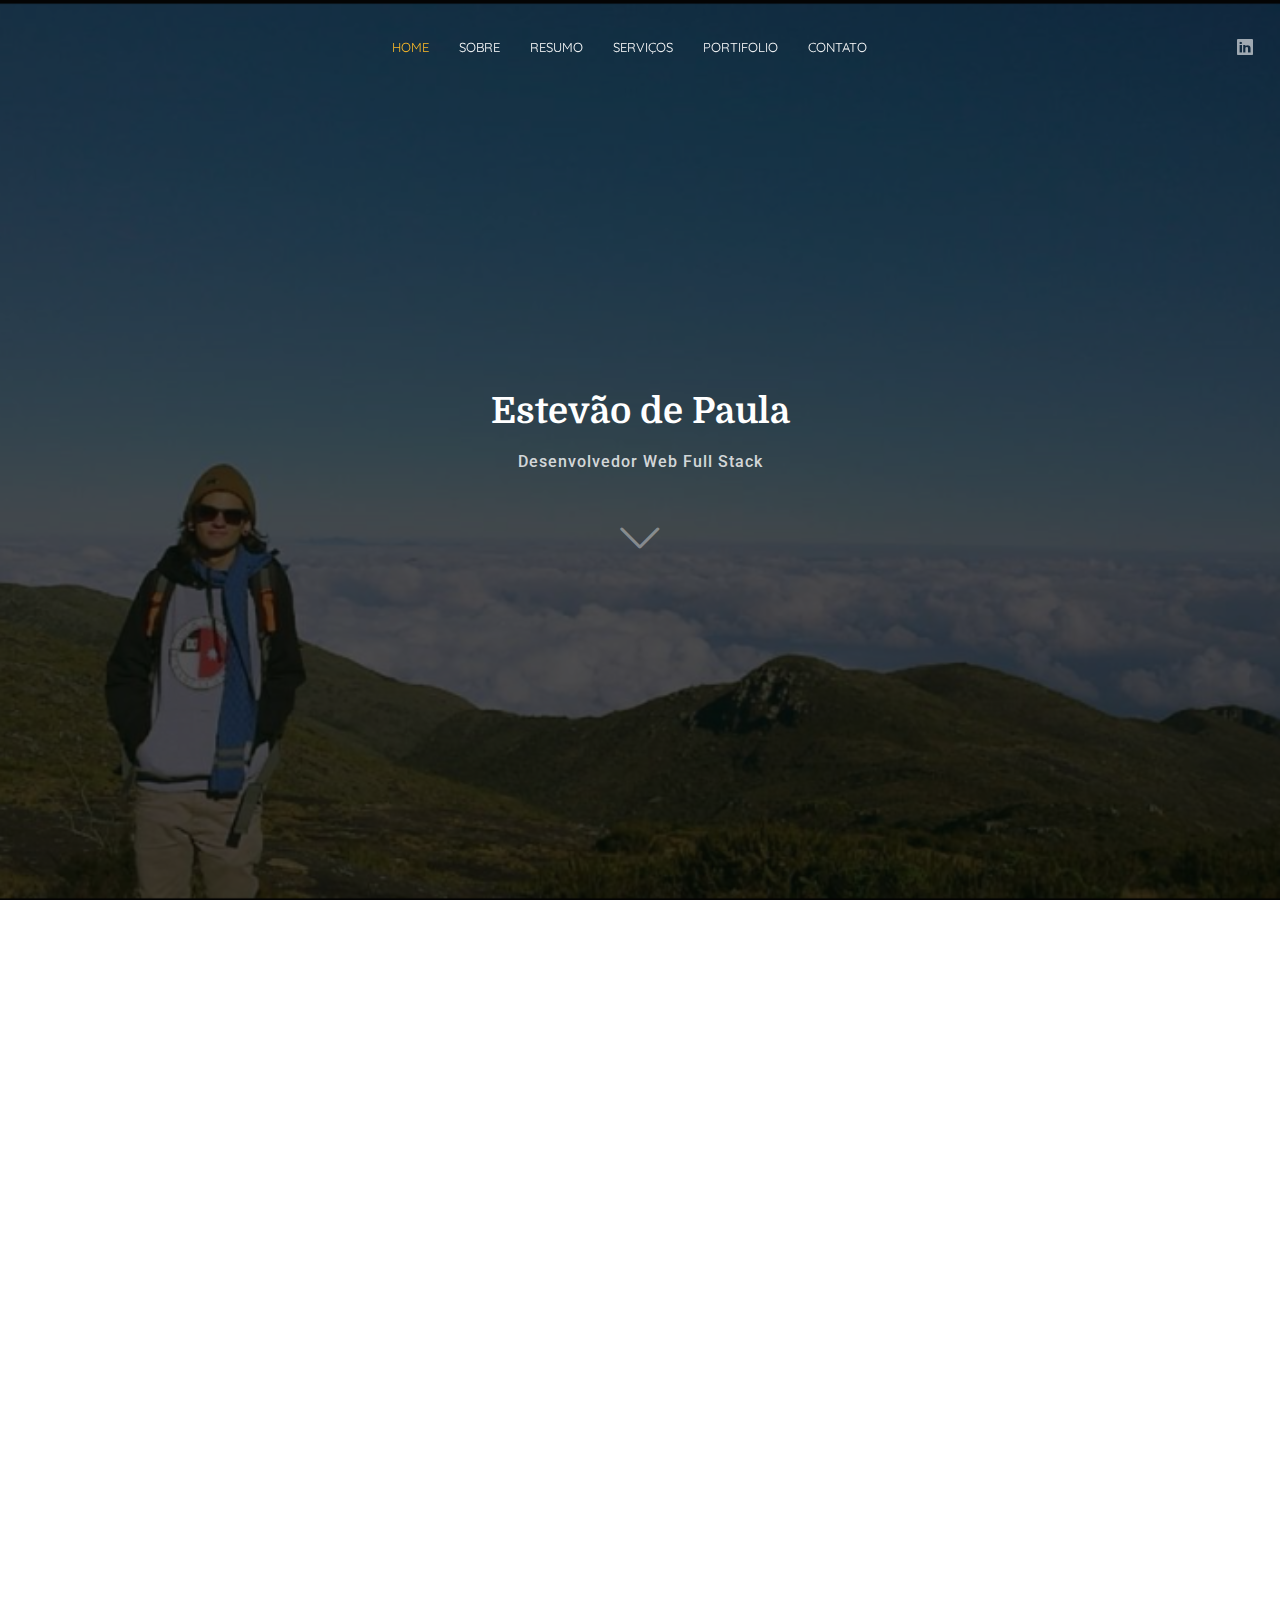
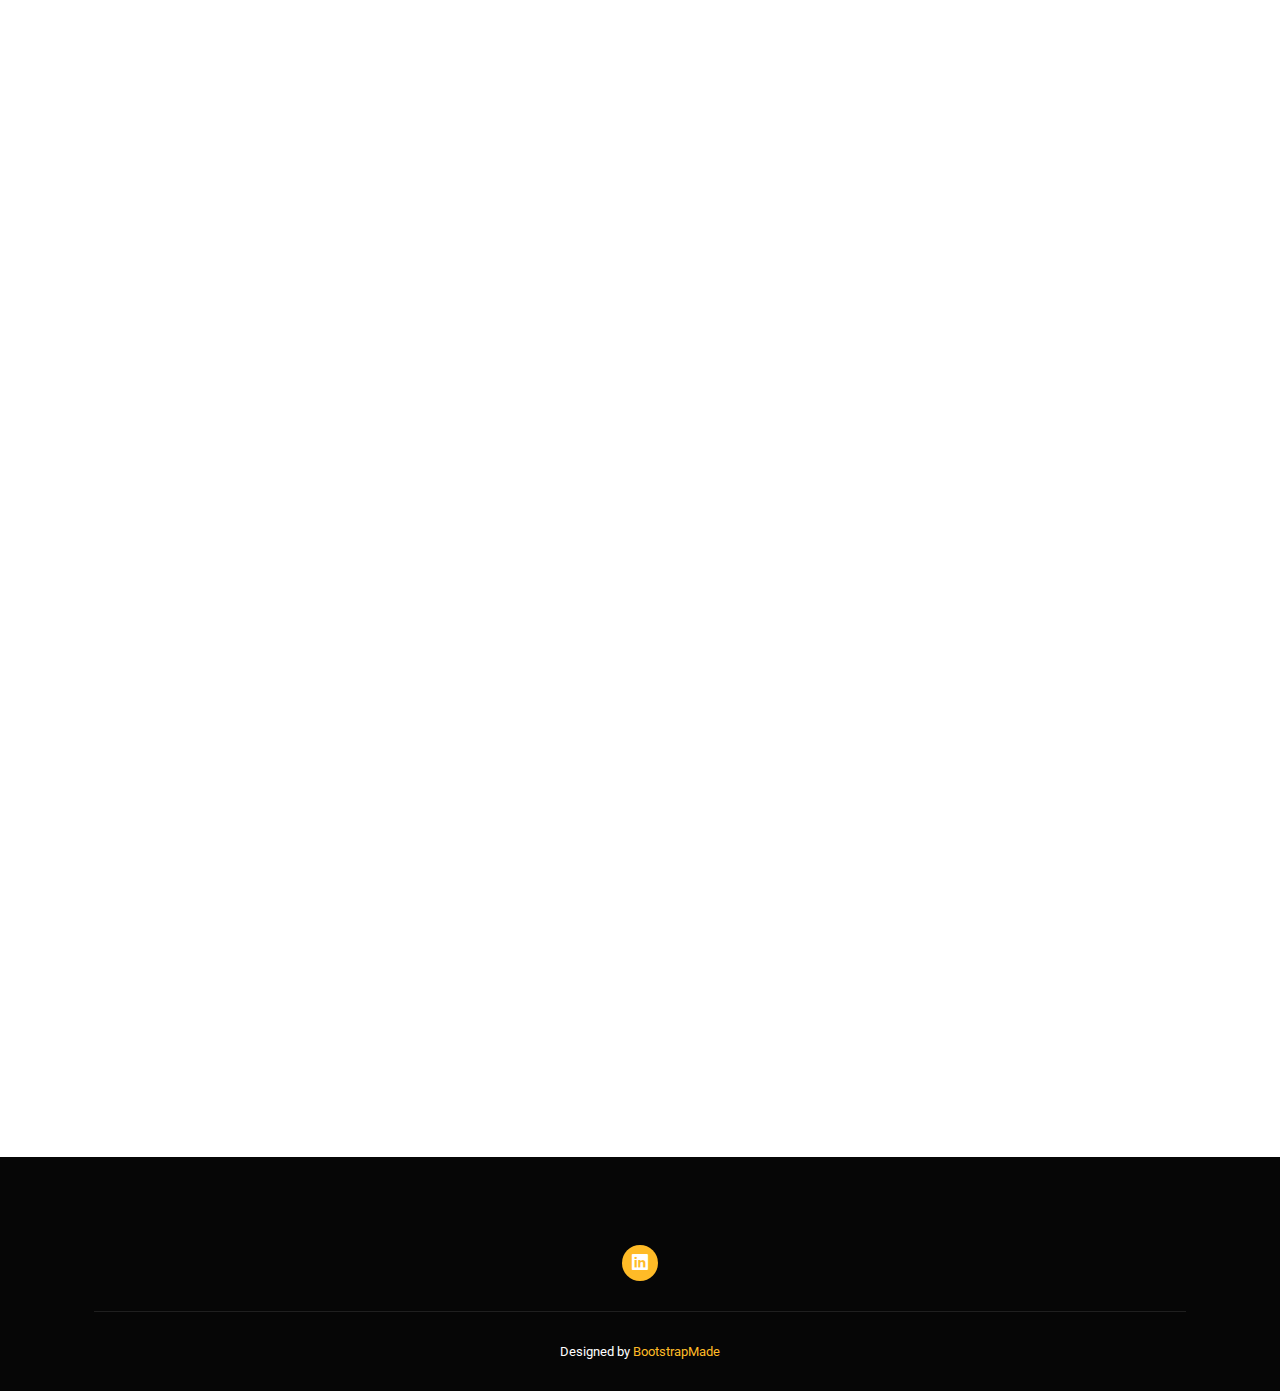
<file: index.html>
<!DOCTYPE html>
<html lang="pt-br">

<head>
  <meta charset="utf-8">
  <meta content="width=device-width, initial-scale=1.0" name="viewport">
  <title>Desenvolvedor Web - Portifolio</title>
  <meta name="description" content="">
  <meta name="keywords" content="">

  <!-- Favicons -->
  <link href="assets/img/favicon.png" rel="icon">
  <link href="assets/img/apple-touch-icon.png" rel="apple-touch-icon">

  <!-- Fonts -->
  <link href="https://fonts.googleapis.com" rel="preconnect">
  <link href="https://fonts.gstatic.com" rel="preconnect" crossorigin>
  <link href="https://fonts.googleapis.com/css2?family=Roboto:ital,wght@0,100;0,300;0,400;0,500;0,700;0,900;1,100;1,300;1,400;1,500;1,700;1,900&family=Quicksand:wght@300;400;500;600;700&family=Domine:wght@400;500;600;700&display=swap" rel="stylesheet">

  <!-- Vendor CSS Files -->
  <link href="assets/vendor/bootstrap/css/bootstrap.min.css" rel="stylesheet">
  <link href="assets/vendor/bootstrap-icons/bootstrap-icons.css" rel="stylesheet">
  <link href="assets/vendor/aos/aos.css" rel="stylesheet">
  <link href="assets/vendor/swiper/swiper-bundle.min.css" rel="stylesheet">
  <link href="assets/vendor/glightbox/css/glightbox.min.css" rel="stylesheet">

  <!-- Main CSS File -->
  <link href="assets/css/main.css" rel="stylesheet">

  <!-- =======================================================
  * Template Name: Laura
  * Template URL: https://bootstrapmade.com/laura-free-creative-bootstrap-theme/
  * Updated: Aug 07 2024 with Bootstrap v5.3.3
  * Author: BootstrapMade.com
  * License: https://bootstrapmade.com/license/
  ======================================================== -->
</head>

<body class="index-page">

  <header id="header" class="header d-flex align-items-center fixed-top">
    <div class="container-fluid position-relative d-flex align-items-center justify-content-between">

      <a href="index.html" class="logo d-flex align-items-center me-auto me-xl-0">
        <!-- Uncomment the line below if you also wish to use an image logo -->
        <!-- <img src="assets/img/logo.png" alt=""> -->
        <h1 class="sitename"></h1>
      </a>

      <nav id="navmenu" class="navmenu">
        <ul>
          <li><a href="#hero" class="active">Home</a></li>
          <li><a href="#about">Sobre</a></li>
          <li><a href="#resume">Resumo</a></li>
          <li><a href="#services">Serviços</a></li>
          <li><a href="#portfolio">Portifolio</a></li>
          <li><a href="#contact">Contato</a></li>
        </ul>
        <i class="mobile-nav-toggle d-xl-none bi bi-list"></i>
      </nav>

      <div class="header-social-links">
      
        <a href="#" class="linkedin"><i class="bi bi-linkedin"></i></a>
      </div>

    </div>
  </header>

  <main class="main">

    <!-- Hero Section -->
    <section id="hero" class="hero section dark-background">

      <img src="assets/img/foto2.png" alt="" data-aos="fade-in">

      <div class="container text-center" data-aos="fade-up" data-aos-delay="100">
        <h2>Estevão de Paula</h2>
        <p>Desenvolvedor Web Full Stack</p>
        <a href="#about" class="btn-scroll" title="Scroll Down"><i class="bi bi-chevron-down"></i></a>
      </div>

    </section><!-- /Hero Section -->

    <!-- About Section -->
    <section id="about" class="about section">

      <!-- Section Title -->
      <div class="container section-title" data-aos="fade-up">
        <span class="description-title">Sobre</span>
        <h2>Sobre</h2>
        <p>Desenvolvedor com experiência em tecnologias como HTML, CSS, JavaScript e frameworks modernos como React e Next.js. Tenho paixão por construir interfaces modernas, responsivas e performáticas, sempre buscando boas práticas e uma boa experiência para o usuário. Estou em constante aprendizado e pronto para contribuir com dedicação, proatividade e vontade de crescer em ambientes colaborativos.</p>
      </div><!-- End Section Title -->

      <div class="container" data-aos="fade-up" data-aos-delay="100">

        <div class="row gy-4 justify-content-center">
          <div class="col-lg-4">
            <img src="assets/img/foto3.png" class="img-fluid" alt="">
          </div>
          <div class="col-lg-8 content">
            <h2>Minha Postura Profissional</h2>
            <p class="fst-italic py-3">
              Valorizo a comunicação clara, o pensamento crítico e a capacidade de aprender com agilidade. Tenho facilidade em trabalhar em equipe, lidar com feedbacks construtivos e manter a organização mesmo sob pressão. 
              Estou sempre em busca de evolução pessoal e profissional, com foco em agregar valor e colaborar ativamente com o crescimento dos projetos e da equipe.
            </p>
            <div class="row">
              <div class="col-lg-6">
                <ul>
                  <li><i class="bi bi-chevron-right"></i> <strong>Data de Nascimento:</strong> <span>13 Setembro 1999</span></li>
                  <li><i class="bi bi-chevron-right"></i> <strong>Cidade:</strong> <span>Brasília, DF</span></li>
                </ul>
              </div>
              <div class="col-lg-6">
                <ul>
                  <li><i class="bi bi-chevron-right"></i> <strong>Graduação:</strong> <span>Ensino Superior completo</span></li>
                  <li><i class="bi bi-chevron-right"></i> <strong>Email:</strong> <span>fluido.webdesign@gmail.com</span></li>
                  <li><i class="bi bi-chevron-right"></i> <strong>Freelance:</strong> <span>Disponivel</span></li>
                </ul>
              </div>
            </div>
            <p class="py-3">
            </p>
          </div>
        </div>

      </div>

    </section><!-- /About Section -->

    <!-- Resume Section -->
    <section id="resume" class="resume section">

      <!-- Section Title -->
      <div class="container section-title" data-aos="fade-up">
        
      </div><!-- End Section Title -->

      <div class="container">

        <div class="row">

          <div class="col-lg-6" data-aos="fade-up" data-aos-delay="100">
            

            <h3 class="resume-title">Educação</h3>
            <div class="resume-item">
              <h4>Bacharelado em BIolgia</h4>
              <h5>2019 - 2024</h5>
              <p><em>Universidade de Brasília, UnB</em></p>
              <p>graduado em Biologia, com foco no uso de ferramentas computacionais aplicadas à análise e modelagem de dados biológicos. Tenho experiência com bioinformática, utilizando linguagens como Python e R, 
                além de familiaridade com ambientes Linux para manipulação de dados genômicos e ecológicos.</p>
            </div><!-- Edn Resume Item -->

            <div class="resume-item">
              <h4>Fluente em Inglês</h4>
              <h5>2013 - 2017</h5>
              <p><em>Cultura Inglesa, DF</em></p>
              <p>fluência em inglês, o que me permite ler documentações técnicas, acompanhar cursos internacionais, 
                colaborar em projetos com equipes diversas e me comunicar com desenvolvedores e pesquisadores de diferentes partes do mundo. Essa habilidade tem sido essencial para meu aprendizado contínuo e para atuar em ambientes com tecnologia de ponta.</p>
            </div><!-- Edn Resume Item -->

          </div>

          

        </div>

      </div>

    </section><!-- /Resume Section -->

    <!-- Services Section -->
    <section id="services" class="services section">

      <!-- Section Title -->
      <div class="container section-title" data-aos="fade-up">
        <span class="description-title">My Services</span>
        <h2>Meus Serviços</h2>
      </div><!-- End Section Title -->

      <div class="container">

        <div class="row gy-4">

          <div class="col-xl-3 col-md-6 d-flex" data-aos="fade-up" data-aos-delay="100">
            <div class="service-item position-relative">
              <div class="icon"><i class="bi bi-activity icon"></i></div>
              <h4><a  class="stretched-link">Desenvolvimento de Landing Pages</a></h4>
              <p>Criação de páginas modernas, responsivas e otimizadas para conversão, usando React, Next.js e Tailwind CSS.</p>
            </div>
          </div><!-- End Service Item -->

          <div class="col-xl-3 col-md-6 d-flex" data-aos="fade-up" data-aos-delay="200">
            <div class="service-item position-relative">
              <div class="icon"><i class="bi bi-bounding-box-circles icon"></i></div>
              <h4><a class="stretched-link">Sites Pessoais e Portfólios</a></h4>
              <p>Design e implementação de sites institucionais, blogs e portfólios profissionais com performance e SEO básico.</p>
            </div>
          </div><!-- End Service Item -->

          <div class="col-xl-3 col-md-6 d-flex" data-aos="fade-up" data-aos-delay="300">
            <div class="service-item position-relative">
              <div class="icon"><i class="bi bi-calendar4-week icon"></i></div>
              <h4><a  class="stretched-link">Deploy e Hospedagem</a></h4>
              <p>Publicação de sites em plataformas como Vercel, Netlify e GitHub Pages, com configuração de domínio e versionamento.</p>
            </div>
          </div><!-- End Service Item -->

          <div class="col-xl-3 col-md-6 d-flex" data-aos="fade-up" data-aos-delay="400">
            <div class="service-item position-relative">
              <div class="icon"><i class="bi bi-broadcast icon"></i></div>
              <h4><a  class="stretched-link">Interfaces com React</a></h4>
              <p>Desenvolvimento de componentes reutilizáveis, com foco em usabilidade e boas práticas de código.</p>
            </div>
          </div><!-- End Service Item -->

        </div>

      </div>

    </section><!-- /Services Section -->

    <!-- Testimonials Section -->
   

    <!-- Portfolio Section -->
    <section id="portfolio" class="portfolio section">

      <!-- Section Title -->
      <div class="container section-title" data-aos="fade-up">
        <span class="description-title">Portifolio</span>
        <h2>Portifolio</h2>
      </div><!-- End Section Title -->

      <div class="container-fluid">

        <div class="isotope-layout" data-default-filter="*" data-layout="masonry" data-sort="original-order">

          <ul class="portfolio-filters isotope-filters" data-aos="fade-up" data-aos-delay="100">
            <li data-filter="*" class="filter-active">Projetos</li>
            
          </ul><!-- End Portfolio Filters -->

          <div class="row g-0 isotope-container" data-aos="fade-up" data-aos-delay="200">

            <div class="col-xl-3 col-lg-4 col-md-6 portfolio-item isotope-item filter-app">
              <div class="portfolio-content h-100">
                <img src="assets/img/projeto.png" class="img-fluid" alt="">
                <div class="portfolio-info">
                  <a href="portfolio-details.html" title="More Details" class="details-link"><i class="bi bi-link-45deg"></i></a>
                </div>
              </div>
            </div><!-- End Portfolio Item -->


          </div><!-- End Portfolio Container -->

        </div>

      </div>

    </section><!-- /Portfolio Section -->

  

   

 

    <!-- Contact Section -->
    <section id="contact" class="contact section">

      <!-- Section Title -->
      <div class="container section-title" data-aos="fade-up">
        <span class="description-title">Contact</span>
        <h2>Contato</h2>
      </div><!-- End Section Title -->

      <div class="container" data-aos="fade-up" data-aos-delay="100">

        <div class="row gy-4" data-aos="fade-up" data-aos-delay="200">
          <div class="col-lg-4">
          </div><!-- End Info Item -->

          <div class="col-lg-4">
            <div class="info-item d-flex flex-column justify-content-center align-items-center">
              <i class="bi bi-envelope"></i>
              <h3>nos envie um Email </h3>
              <p>fluido.webdesign@gmail.com</p>

            </div>
          </div><!-- End Info Item -->
          <div class="col-lg-4">
            
            </div>
          </div><!-- End Info Item -->
        </div>

        <form action="forms/contact.php" method="post" class="php-email-form" data-aos="fade-up" data-aos-delay="300">
          <div class="row gy-4">

            <div class="col-md-6">
              <input type="text" name="name" class="form-control" placeholder="Your Name" required="">
            </div>

            <div class="col-md-6 ">
              <input type="email" class="form-control" name="email" placeholder="Your Email" required="">
            </div>

            <div class="col-md-12">
              <input type="text" class="form-control" name="subject" placeholder="Subject" required="">
            </div>

            <div class="col-md-12">
              <textarea class="form-control" name="message" rows="6" placeholder="Message" required=""></textarea>
            </div>

            <div class="col-md-12 text-center">
              <div class="loading">Loading</div>
              <div class="error-message"></div>
              <div class="sent-message">Your message has been sent. Thank you!</div>

              <button type="submit">Send Message</button>
            </div>

          </div>
        </form><!-- End Contact Form -->

      </div>

    </section><!-- /Contact Section -->

  </main>

  <footer id="footer" class="footer position-relative dark-background">
    <div class="container">
      <h3 class="sitename"><br></h3>
      <div class="social-links d-flex justify-content-center">
       
        <a href=""><i class="bi bi-linkedin"></i></a>
      </div>
      <div class="container">
        <div class="copyright">
        </div>
        <div class="credits">
          
          Designed by <a href="https://bootstrapmade.com/">BootstrapMade</a>
        </div>
      </div>
    </div>
  </footer>

  <!-- Scroll Top -->
  <a href="#" id="scroll-top" class="scroll-top d-flex align-items-center justify-content-center"><i class="bi bi-arrow-up-short"></i></a>

  <!-- Preloader -->
  <div id="preloader"></div>

  <!-- Vendor JS Files -->
  <script src="assets/vendor/bootstrap/js/bootstrap.bundle.min.js"></script>
  <script src="assets/vendor/php-email-form/validate.js"></script>
  <script src="assets/vendor/aos/aos.js"></script>
  <script src="assets/vendor/swiper/swiper-bundle.min.js"></script>
  <script src="assets/vendor/glightbox/js/glightbox.min.js"></script>
  <script src="assets/vendor/imagesloaded/imagesloaded.pkgd.min.js"></script>
  <script src="assets/vendor/isotope-layout/isotope.pkgd.min.js"></script>

  <!-- Main JS File -->
  <script src="assets/js/main.js"></script>

</body>

</html>
</file>
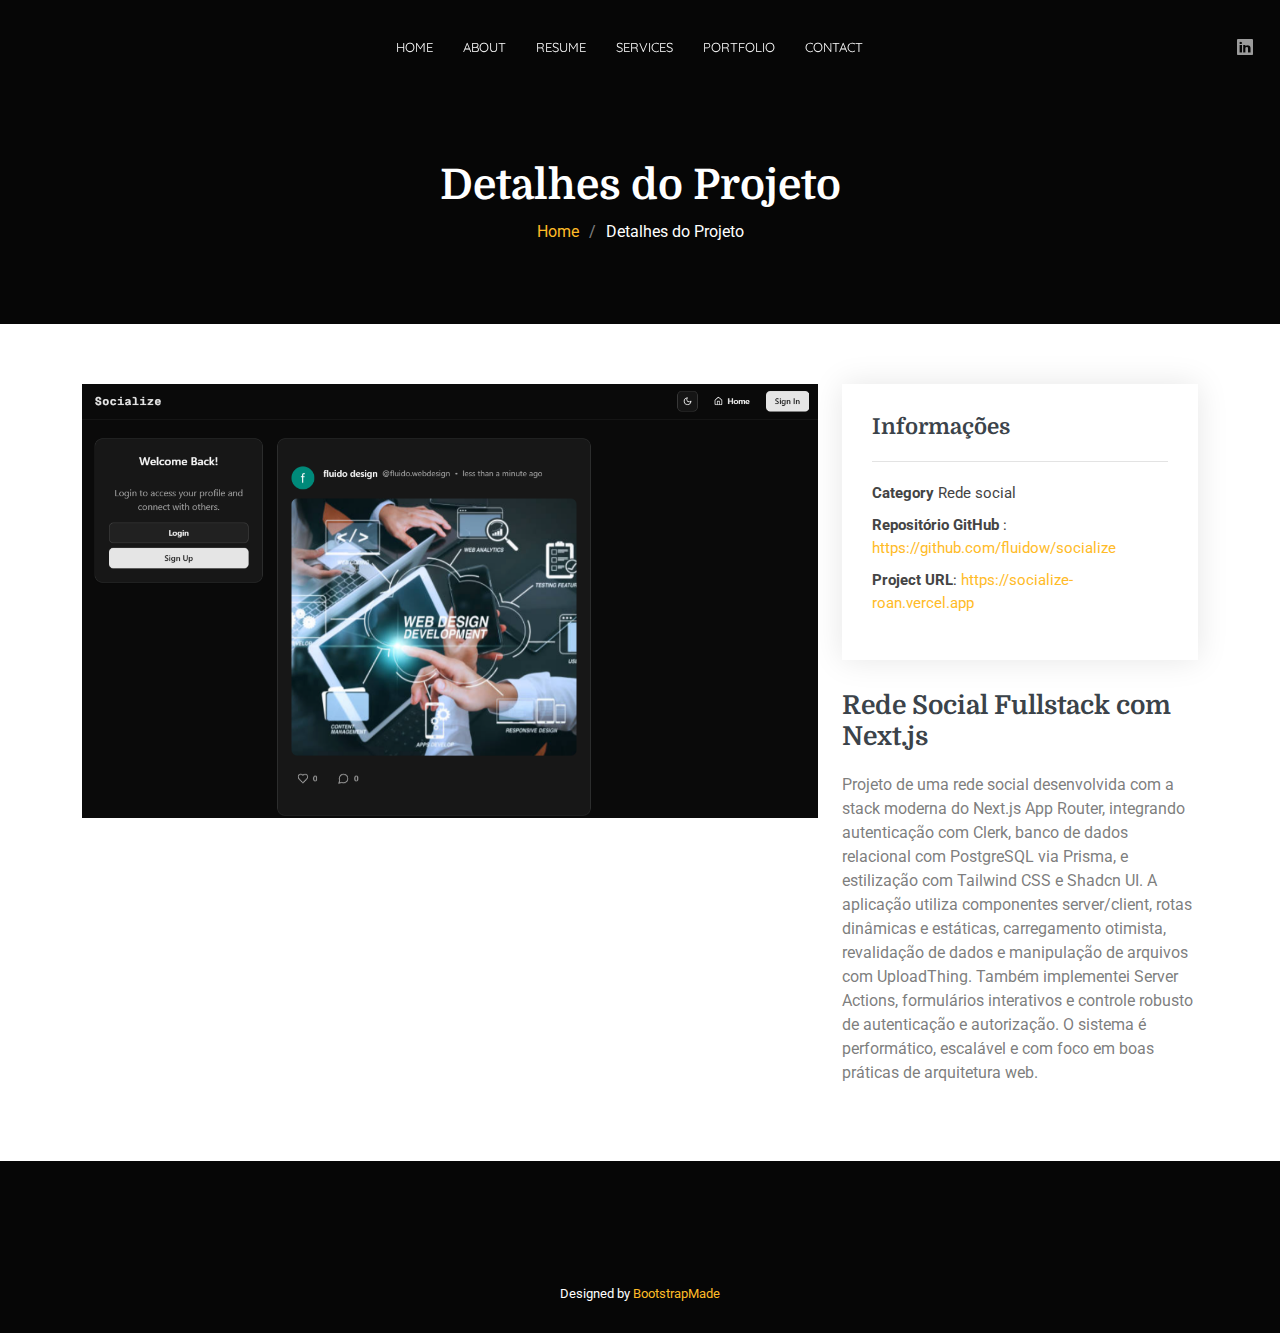
<file: portfolio-details.html>
<!DOCTYPE html>
<html lang="en">

<head>
  <meta charset="utf-8">
  <meta content="width=device-width, initial-scale=1.0" name="viewport">
  <title>Portfolio Details </title>
  <meta name="description" content="">
  <meta name="keywords" content="">

  <!-- Favicons -->
  <link href="assets/img/favicon.png" rel="icon">
  <link href="assets/img/apple-touch-icon.png" rel="apple-touch-icon">

  <!-- Fonts -->
  <link href="https://fonts.googleapis.com" rel="preconnect">
  <link href="https://fonts.gstatic.com" rel="preconnect" crossorigin>
  <link href="https://fonts.googleapis.com/css2?family=Roboto:ital,wght@0,100;0,300;0,400;0,500;0,700;0,900;1,100;1,300;1,400;1,500;1,700;1,900&family=Quicksand:wght@300;400;500;600;700&family=Domine:wght@400;500;600;700&display=swap" rel="stylesheet">

  <!-- Vendor CSS Files -->
  <link href="assets/vendor/bootstrap/css/bootstrap.min.css" rel="stylesheet">
  <link href="assets/vendor/bootstrap-icons/bootstrap-icons.css" rel="stylesheet">
  <link href="assets/vendor/aos/aos.css" rel="stylesheet">
  <link href="assets/vendor/swiper/swiper-bundle.min.css" rel="stylesheet">
  <link href="assets/vendor/glightbox/css/glightbox.min.css" rel="stylesheet">

  <!-- Main CSS File -->
  <link href="assets/css/main.css" rel="stylesheet">

  <!-- =======================================================
  * Template Name: Laura
  * Template URL: https://bootstrapmade.com/laura-free-creative-bootstrap-theme/
  * Updated: Aug 07 2024 with Bootstrap v5.3.3
  * Author: BootstrapMade.com
  * License: https://bootstrapmade.com/license/
  ======================================================== -->
</head>

<body class="portfolio-details-page">

  <header id="header" class="header d-flex align-items-center fixed-top">
    <div class="container-fluid position-relative d-flex align-items-center justify-content-between">

      <a href="index.html" class="logo d-flex align-items-center me-auto me-xl-0">
        <!-- Uncomment the line below if you also wish to use an image logo -->
        <!-- <img src="assets/img/logo.png" alt=""> -->
        <h1 class="sitename"></h1>
      </a>

      <nav id="navmenu" class="navmenu">
        <ul>
          <li><a href="#hero">Home</a></li>
          <li><a href="#about">About</a></li>
          <li><a href="#resume">Resume</a></li>
          <li><a href="#services">Services</a></li>
          <li><a href="#portfolio">Portfolio</a></li>
          
          <li><a href="#contact">Contact</a></li>
        </ul>
        <i class="mobile-nav-toggle d-xl-none bi bi-list"></i>
      </nav>

      <div class="header-social-links">
      
        <a href="#" class="linkedin"><i class="bi bi-linkedin"></i></a>
      </div>

    </div>
  </header>

  <main class="main">

    <!-- Page Title -->
    <div class="page-title dark-background">
      <div class="container position-relative">
        <h1>Detalhes do Projeto</h1>
        <nav class="breadcrumbs">
          <ol>
            <li><a href="index.html">Home</a></li>
            <li class="current">Detalhes do Projeto</li>
          </ol>
        </nav>
      </div>
    </div><!-- End Page Title -->

    <!-- Portfolio Details Section -->
    <section id="portfolio-details" class="portfolio-details section">

      <div class="container" data-aos="fade-up" data-aos-delay="100">

        <div class="row gy-4">

          <div class="col-lg-8">
            <div class="portfolio-details-slider swiper init-swiper">

              <script type="application/json" class="swiper-config">
                {
                  "loop": true,
                  "speed": 600,
                  "autoplay": {
                    "delay": 5000
                  },
                  "slidesPerView": "auto",
                  "pagination": {
                    "el": ".swiper-pagination",
                    "type": "bullets",
                    "clickable": true
                  }
                }
              </script>

              <div class="swiper-wrapper align-items-center">

                <div class="swiper-slide">
                  <img src="assets/img/projeto.png" alt="">
                </div>

                

              </div>
              <div class="swiper-pagination"></div>
            </div>
          </div>

          <div class="col-lg-4">
            <div class="portfolio-info" data-aos="fade-up" data-aos-delay="200">
              <h3>Informações</h3>
              <ul>
                <li><strong>Category</strong> Rede social</li>
                <li><strong>Repositório GitHub </strong>: <a href="https://github.com/fluidow/socialize">https://github.com/fluidow/socialize</a></li>
                <li><strong>Project URL</strong>: <a href="https://socialize-roan.vercel.app">https://socialize-roan.vercel.app</a></li>
              </ul>
            </div>
            <div class="portfolio-description" data-aos="fade-up" data-aos-delay="300">
              <h2>Rede Social Fullstack com Next.js</h2>
              <p>
                Projeto de uma rede social desenvolvida com a stack moderna do Next.js App Router, integrando autenticação com Clerk, 
                banco de dados relacional com PostgreSQL via Prisma, e estilização com Tailwind CSS e Shadcn UI. A aplicação utiliza componentes server/client, rotas dinâmicas e estáticas, carregamento otimista, revalidação de dados e manipulação de arquivos com UploadThing.
                 Também implementei Server Actions, formulários interativos e controle robusto de autenticação e autorização. O sistema é performático, escalável e com foco em boas práticas de arquitetura web.
              </p>
            </div>
          </div>

        </div>

      </div>

    </section><!-- /Portfolio Details Section -->

  </main>

  <footer id="footer" class="footer position-relative dark-background">
    <div class="container">
      <h3 class="sitename"><br></h3>
      <div class="social-links d-flex justify-content-center">
   
      </div>
      <div class="container">
       
        <div class="credits">
         
          Designed by <a href="https://bootstrapmade.com/">BootstrapMade</a>
        </div>
      </div>
    </div>
  </footer>

  <!-- Scroll Top -->
  <a href="#" id="scroll-top" class="scroll-top d-flex align-items-center justify-content-center"><i class="bi bi-arrow-up-short"></i></a>

  <!-- Preloader -->
  <div id="preloader"></div>

  <!-- Vendor JS Files -->
  <script src="assets/vendor/bootstrap/js/bootstrap.bundle.min.js"></script>
  <script src="assets/vendor/php-email-form/validate.js"></script>
  <script src="assets/vendor/aos/aos.js"></script>
  <script src="assets/vendor/swiper/swiper-bundle.min.js"></script>
  <script src="assets/vendor/glightbox/js/glightbox.min.js"></script>
  <script src="assets/vendor/imagesloaded/imagesloaded.pkgd.min.js"></script>
  <script src="assets/vendor/isotope-layout/isotope.pkgd.min.js"></script>

  <!-- Main JS File -->
  <script src="assets/js/main.js"></script>

</body>

</html>
</file>
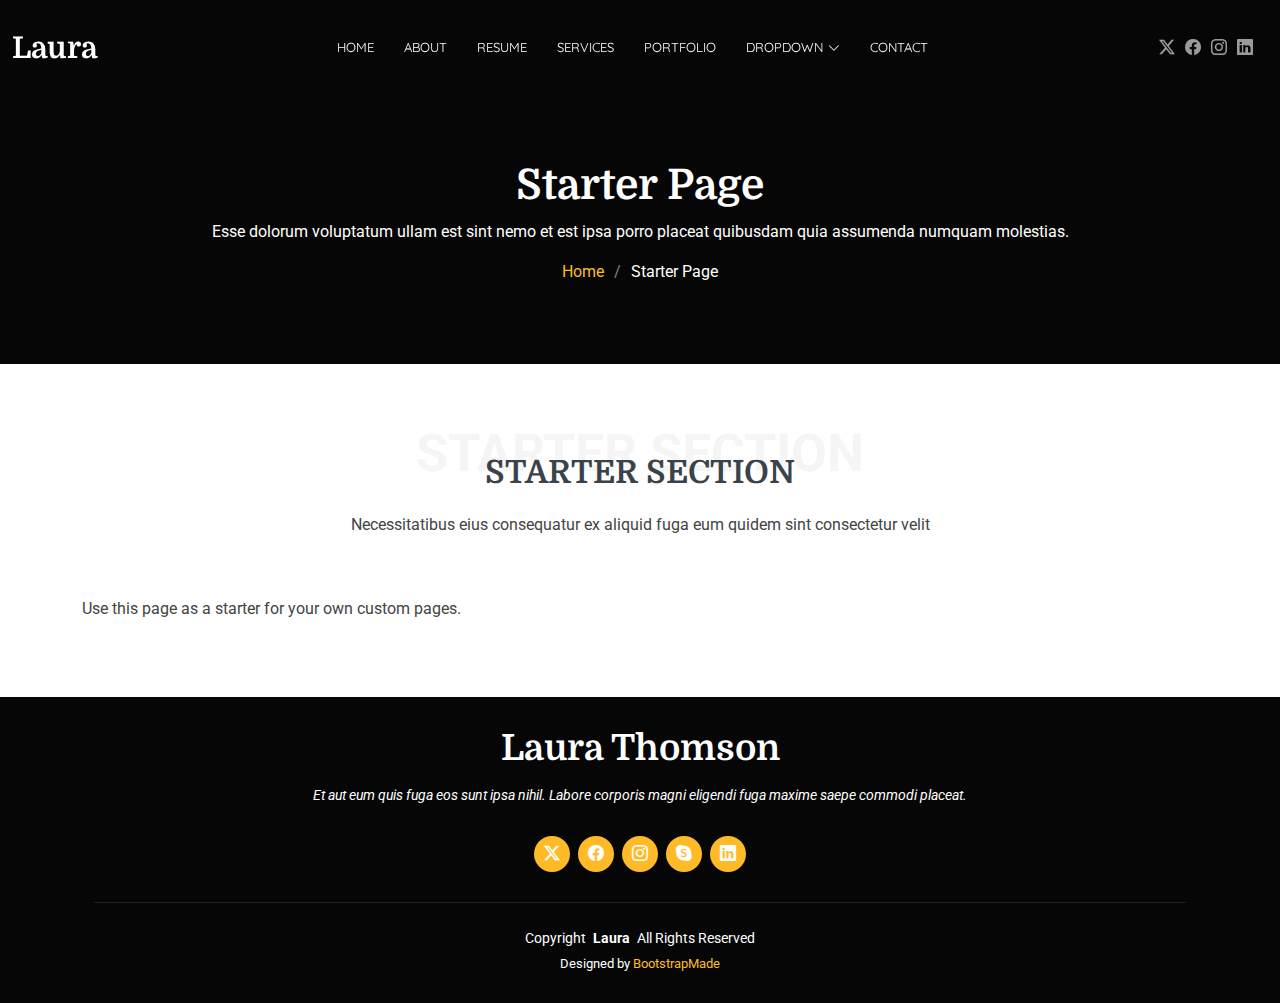
<file: starter-page.html>
<!DOCTYPE html>
<html lang="en">

<head>
  <meta charset="utf-8">
  <meta content="width=device-width, initial-scale=1.0" name="viewport">
  <title>Starter Page - Laura Bootstrap Template</title>
  <meta name="description" content="">
  <meta name="keywords" content="">

  <!-- Favicons -->
  <link href="assets/img/favicon.png" rel="icon">
  <link href="assets/img/apple-touch-icon.png" rel="apple-touch-icon">

  <!-- Fonts -->
  <link href="https://fonts.googleapis.com" rel="preconnect">
  <link href="https://fonts.gstatic.com" rel="preconnect" crossorigin>
  <link href="https://fonts.googleapis.com/css2?family=Roboto:ital,wght@0,100;0,300;0,400;0,500;0,700;0,900;1,100;1,300;1,400;1,500;1,700;1,900&family=Quicksand:wght@300;400;500;600;700&family=Domine:wght@400;500;600;700&display=swap" rel="stylesheet">

  <!-- Vendor CSS Files -->
  <link href="assets/vendor/bootstrap/css/bootstrap.min.css" rel="stylesheet">
  <link href="assets/vendor/bootstrap-icons/bootstrap-icons.css" rel="stylesheet">
  <link href="assets/vendor/aos/aos.css" rel="stylesheet">
  <link href="assets/vendor/swiper/swiper-bundle.min.css" rel="stylesheet">
  <link href="assets/vendor/glightbox/css/glightbox.min.css" rel="stylesheet">

  <!-- Main CSS File -->
  <link href="assets/css/main.css" rel="stylesheet">

  <!-- =======================================================
  * Template Name: Laura
  * Template URL: https://bootstrapmade.com/laura-free-creative-bootstrap-theme/
  * Updated: Aug 07 2024 with Bootstrap v5.3.3
  * Author: BootstrapMade.com
  * License: https://bootstrapmade.com/license/
  ======================================================== -->
</head>

<body class="starter-page-page">

  <header id="header" class="header d-flex align-items-center fixed-top">
    <div class="container-fluid position-relative d-flex align-items-center justify-content-between">

      <a href="index.html" class="logo d-flex align-items-center me-auto me-xl-0">
        <!-- Uncomment the line below if you also wish to use an image logo -->
        <!-- <img src="assets/img/logo.png" alt=""> -->
        <h1 class="sitename">Laura</h1>
      </a>

      <nav id="navmenu" class="navmenu">
        <ul>
          <li><a href="#hero">Home</a></li>
          <li><a href="#about">About</a></li>
          <li><a href="#resume">Resume</a></li>
          <li><a href="#services">Services</a></li>
          <li><a href="#portfolio">Portfolio</a></li>
          <li class="dropdown"><a href="#"><span>Dropdown</span> <i class="bi bi-chevron-down toggle-dropdown"></i></a>
            <ul>
              <li><a href="#">Dropdown 1</a></li>
              <li class="dropdown"><a href="#"><span>Deep Dropdown</span> <i class="bi bi-chevron-down toggle-dropdown"></i></a>
                <ul>
                  <li><a href="#">Deep Dropdown 1</a></li>
                  <li><a href="#">Deep Dropdown 2</a></li>
                  <li><a href="#">Deep Dropdown 3</a></li>
                  <li><a href="#">Deep Dropdown 4</a></li>
                  <li><a href="#">Deep Dropdown 5</a></li>
                </ul>
              </li>
              <li><a href="#">Dropdown 2</a></li>
              <li><a href="#">Dropdown 3</a></li>
              <li><a href="#">Dropdown 4</a></li>
            </ul>
          </li>
          <li><a href="#contact">Contact</a></li>
        </ul>
        <i class="mobile-nav-toggle d-xl-none bi bi-list"></i>
      </nav>

      <div class="header-social-links">
        <a href="#" class="twitter"><i class="bi bi-twitter-x"></i></a>
        <a href="#" class="facebook"><i class="bi bi-facebook"></i></a>
        <a href="#" class="instagram"><i class="bi bi-instagram"></i></a>
        <a href="#" class="linkedin"><i class="bi bi-linkedin"></i></a>
      </div>

    </div>
  </header>

  <main class="main">

    <!-- Page Title -->
    <div class="page-title dark-background">
      <div class="container position-relative">
        <h1>Starter Page</h1>
        <p>Esse dolorum voluptatum ullam est sint nemo et est ipsa porro placeat quibusdam quia assumenda numquam molestias.</p>
        <nav class="breadcrumbs">
          <ol>
            <li><a href="index.html">Home</a></li>
            <li class="current">Starter Page</li>
          </ol>
        </nav>
      </div>
    </div><!-- End Page Title -->

    <!-- Starter Section Section -->
    <section id="starter-section" class="starter-section section">

      <!-- Section Title -->
      <div class="container section-title" data-aos="fade-up">
        <span class="description-title">Starter Section</span>
        <h2>Starter Section</h2>
        <p>Necessitatibus eius consequatur ex aliquid fuga eum quidem sint consectetur velit</p>
      </div><!-- End Section Title -->

      <div class="container" data-aos="fade-up">
        <p>Use this page as a starter for your own custom pages.</p>
      </div>

    </section><!-- /Starter Section Section -->

  </main>

  <footer id="footer" class="footer position-relative dark-background">
    <div class="container">
      <h3 class="sitename">Laura Thomson<br></h3>
      <p>Et aut eum quis fuga eos sunt ipsa nihil. Labore corporis magni eligendi fuga maxime saepe commodi placeat.</p>
      <div class="social-links d-flex justify-content-center">
        <a href=""><i class="bi bi-twitter-x"></i></a>
        <a href=""><i class="bi bi-facebook"></i></a>
        <a href=""><i class="bi bi-instagram"></i></a>
        <a href=""><i class="bi bi-skype"></i></a>
        <a href=""><i class="bi bi-linkedin"></i></a>
      </div>
      <div class="container">
        <div class="copyright">
          <span>Copyright</span> <strong class="px-1 sitename">Laura</strong> <span>All Rights Reserved</span>
        </div>
        <div class="credits">
          <!-- All the links in the footer should remain intact. -->
          <!-- You can delete the links only if you've purchased the pro version. -->
          <!-- Licensing information: https://bootstrapmade.com/license/ -->
          <!-- Purchase the pro version with working PHP/AJAX contact form: [buy-url] -->
          Designed by <a href="https://bootstrapmade.com/">BootstrapMade</a>
        </div>
      </div>
    </div>
  </footer>

  <!-- Scroll Top -->
  <a href="#" id="scroll-top" class="scroll-top d-flex align-items-center justify-content-center"><i class="bi bi-arrow-up-short"></i></a>

  <!-- Preloader -->
  <div id="preloader"></div>

  <!-- Vendor JS Files -->
  <script src="assets/vendor/bootstrap/js/bootstrap.bundle.min.js"></script>
  <script src="assets/vendor/php-email-form/validate.js"></script>
  <script src="assets/vendor/aos/aos.js"></script>
  <script src="assets/vendor/swiper/swiper-bundle.min.js"></script>
  <script src="assets/vendor/glightbox/js/glightbox.min.js"></script>
  <script src="assets/vendor/imagesloaded/imagesloaded.pkgd.min.js"></script>
  <script src="assets/vendor/isotope-layout/isotope.pkgd.min.js"></script>

  <!-- Main JS File -->
  <script src="assets/js/main.js"></script>

</body>

</html>
</file>
<file: assets/css/main.css>
/**
* Template Name: Laura
* Template URL: https://bootstrapmade.com/laura-free-creative-bootstrap-theme/
* Updated: Aug 07 2024 with Bootstrap v5.3.3
* Author: BootstrapMade.com
* License: https://bootstrapmade.com/license/
*/

/*--------------------------------------------------------------
# Font & Color Variables
# Help: https://bootstrapmade.com/color-system/
--------------------------------------------------------------*/
/* Fonts */
:root {
  --default-font: "Roboto",  system-ui, -apple-system, "Segoe UI", Roboto, "Helvetica Neue", Arial, "Noto Sans", "Liberation Sans", sans-serif, "Apple Color Emoji", "Segoe UI Emoji", "Segoe UI Symbol", "Noto Color Emoji";
  --heading-font: "Domine",  sans-serif;
  --nav-font: "Quicksand",  sans-serif;
}

/* Global Colors - The following color variables are used throughout the website. Updating them here will change the color scheme of the entire website */
:root { 
  --background-color: #ffffff; /* Background color for the entire website, including individual sections */
  --default-color: #444444; /* Default color used for the majority of the text content across the entire website */
  --heading-color: #3b434a; /* Color for headings, subheadings and title throughout the website */
  --accent-color: #ffbb27; /* Accent color that represents your brand on the website. It's used for buttons, links, and other elements that need to stand out */
  --surface-color: #ffffff; /* The surface color is used as a background of boxed elements within sections, such as cards, icon boxes, or other elements that require a visual separation from the global background. */
  --contrast-color: #000000; /* Contrast color for text, ensuring readability against backgrounds of accent, heading, or default colors. */
}

/* Nav Menu Colors - The following color variables are used specifically for the navigation menu. They are separate from the global colors to allow for more customization options */
:root {
  --nav-color: #ffffff;  /* The default color of the main navmenu links */
  --nav-hover-color: #ffbb27; /* Applied to main navmenu links when they are hovered over or active */
  --nav-mobile-background-color: #ffffff; /* Used as the background color for mobile navigation menu */
  --nav-dropdown-background-color: #ffffff; /* Used as the background color for dropdown items that appear when hovering over primary navigation items */
  --nav-dropdown-color: #444444; /* Used for navigation links of the dropdown items in the navigation menu. */
  --nav-dropdown-hover-color: #ffbb27; /* Similar to --nav-hover-color, this color is applied to dropdown navigation links when they are hovered over. */
}

/* Color Presets - These classes override global colors when applied to any section or element, providing reuse of the sam color scheme. */

.light-background {
  --background-color: #f9f9f9;
  --surface-color: #ffffff;
}

.dark-background {
  --background-color: #060606;
  --default-color: #ffffff;
  --heading-color: #ffffff;
  --surface-color: #252525;
  --contrast-color: #ffffff;
}

/* Smooth scroll */
:root {
  scroll-behavior: smooth;
}

/*--------------------------------------------------------------
# General Styling & Shared Classes
--------------------------------------------------------------*/
body {
  color: var(--default-color);
  background-color: var(--background-color);
  font-family: var(--default-font);
}

a {
  color: var(--accent-color);
  text-decoration: none;
  transition: 0.3s;
}

a:hover {
  color: color-mix(in srgb, var(--accent-color), transparent 25%);
  text-decoration: none;
}

h1,
h2,
h3,
h4,
h5,
h6 {
  color: var(--heading-color);
  font-family: var(--heading-font);
}

/* PHP Email Form Messages
------------------------------*/
.php-email-form .error-message {
  display: none;
  background: #df1529;
  color: #ffffff;
  text-align: left;
  padding: 15px;
  margin-bottom: 24px;
  font-weight: 600;
}

.php-email-form .sent-message {
  display: none;
  color: #ffffff;
  background: #059652;
  text-align: center;
  padding: 15px;
  margin-bottom: 24px;
  font-weight: 600;
}

.php-email-form .loading {
  display: none;
  background: var(--surface-color);
  text-align: center;
  padding: 15px;
  margin-bottom: 24px;
}

.php-email-form .loading:before {
  content: "";
  display: inline-block;
  border-radius: 50%;
  width: 24px;
  height: 24px;
  margin: 0 10px -6px 0;
  border: 3px solid var(--accent-color);
  border-top-color: var(--surface-color);
  animation: php-email-form-loading 1s linear infinite;
}

@keyframes php-email-form-loading {
  0% {
    transform: rotate(0deg);
  }

  100% {
    transform: rotate(360deg);
  }
}

/*--------------------------------------------------------------
# Global Header
--------------------------------------------------------------*/
.header {
  --background-color: rgba(0, 0, 0, 0);
  --default-color: #ffffff;
  --heading-color: #ffffff;
  color: var(--default-color);
  background-color: var(--background-color);
  padding: 20px 0;
  transition: all 0.5s;
  z-index: 997;
}

.header .logo {
  line-height: 1;
}

.header .logo img {
  max-height: 36px;
  margin-right: 8px;
}

.header .logo h1 {
  font-size: 30px;
  margin: 0;
  font-weight: 700;
  color: var(--heading-color);
}

.header .header-social-links {
  padding-right: 15px;
}

.header .header-social-links a {
  color: color-mix(in srgb, var(--default-color), transparent 40%);
  padding-left: 6px;
  display: inline-block;
  transition: 0.3s;
  font-size: 16px;
}

.header .header-social-links a:hover {
  color: var(--accent-color);
}

.header .header-social-links a i {
  line-height: 0px;
}

@media (max-width: 1200px) {
  .header .logo {
    order: 1;
  }

  .header .header-social-links {
    order: 2;
  }

  .header .navmenu {
    order: 3;
  }
}

.scrolled .header {
  box-shadow: 0px 0 18px rgba(0, 0, 0, 0.1);
  padding: 12px 0;
}

/* Global Header on Scroll
------------------------------*/
.scrolled .header {
  --background-color: rgba(0, 0, 0, 0.8);
}

/*--------------------------------------------------------------
# Navigation Menu
--------------------------------------------------------------*/
/* Navmenu - Desktop */
@media (min-width: 1200px) {
  .navmenu {
    padding: 0;
  }

  .navmenu ul {
    margin: 0;
    padding: 0;
    display: flex;
    list-style: none;
    align-items: center;
  }

  .navmenu li {
    position: relative;
  }

  .navmenu a,
  .navmenu a:focus {
    color: var(--nav-color);
    padding: 18px 15px;
    font-size: 13px;
    text-transform: uppercase;
    font-family: var(--nav-font);
    font-weight: 400;
    display: flex;
    align-items: center;
    justify-content: space-between;
    white-space: nowrap;
    transition: 0.3s;
  }

  .navmenu a i,
  .navmenu a:focus i {
    font-size: 12px;
    line-height: 0;
    margin-left: 5px;
    transition: 0.3s;
  }

  .navmenu li:last-child a {
    padding-right: 0;
  }

  .navmenu li:hover>a,
  .navmenu .active,
  .navmenu .active:focus {
    color: var(--nav-hover-color);
  }

  .navmenu .dropdown ul {
    margin: 0;
    padding: 10px 0;
    background: var(--nav-dropdown-background-color);
    display: block;
    position: absolute;
    visibility: hidden;
    left: 14px;
    top: 130%;
    opacity: 0;
    transition: 0.3s;
    border-radius: 4px;
    z-index: 99;
    box-shadow: 0px 0px 30px rgba(0, 0, 0, 0.1);
  }

  .navmenu .dropdown ul li {
    min-width: 200px;
  }

  .navmenu .dropdown ul a {
    padding: 10px 20px;
    font-size: 15px;
    text-transform: none;
    color: var(--nav-dropdown-color);
  }

  .navmenu .dropdown ul a i {
    font-size: 12px;
  }

  .navmenu .dropdown ul a:hover,
  .navmenu .dropdown ul .active:hover,
  .navmenu .dropdown ul li:hover>a {
    color: var(--nav-dropdown-hover-color);
  }

  .navmenu .dropdown:hover>ul {
    opacity: 1;
    top: 100%;
    visibility: visible;
  }

  .navmenu .dropdown .dropdown ul {
    top: 0;
    left: -90%;
    visibility: hidden;
  }

  .navmenu .dropdown .dropdown:hover>ul {
    opacity: 1;
    top: 0;
    left: -100%;
    visibility: visible;
  }
}

/* Navmenu - Mobile */
@media (max-width: 1199px) {
  .mobile-nav-toggle {
    color: var(--nav-color);
    font-size: 28px;
    line-height: 0;
    margin-right: 10px;
    cursor: pointer;
    transition: color 0.3s;
  }

  .navmenu {
    padding: 0;
    z-index: 9997;
  }

  .navmenu ul {
    display: none;
    list-style: none;
    position: absolute;
    inset: 60px 20px 20px 20px;
    padding: 10px 0;
    margin: 0;
    border-radius: 6px;
    background-color: var(--nav-mobile-background-color);
    overflow-y: auto;
    transition: 0.3s;
    z-index: 9998;
    box-shadow: 0px 0px 30px rgba(0, 0, 0, 0.1);
  }

  .navmenu a,
  .navmenu a:focus {
    color: var(--nav-dropdown-color);
    padding: 10px 20px;
    font-family: var(--nav-font);
    font-size: 17px;
    font-weight: 500;
    display: flex;
    align-items: center;
    justify-content: space-between;
    white-space: nowrap;
    transition: 0.3s;
  }

  .navmenu a i,
  .navmenu a:focus i {
    font-size: 12px;
    line-height: 0;
    margin-left: 5px;
    width: 30px;
    height: 30px;
    display: flex;
    align-items: center;
    justify-content: center;
    border-radius: 50%;
    transition: 0.3s;
    background-color: color-mix(in srgb, var(--accent-color), transparent 90%);
  }

  .navmenu a i:hover,
  .navmenu a:focus i:hover {
    background-color: var(--accent-color);
    color: var(--contrast-color);
  }

  .navmenu a:hover,
  .navmenu .active,
  .navmenu .active:focus {
    color: var(--nav-dropdown-hover-color);
  }

  .navmenu .active i,
  .navmenu .active:focus i {
    background-color: var(--accent-color);
    color: var(--contrast-color);
    transform: rotate(180deg);
  }

  .navmenu .dropdown ul {
    position: static;
    display: none;
    z-index: 99;
    padding: 10px 0;
    margin: 10px 20px;
    background-color: var(--nav-dropdown-background-color);
    border: 1px solid color-mix(in srgb, var(--default-color), transparent 90%);
    box-shadow: none;
    transition: all 0.5s ease-in-out;
  }

  .navmenu .dropdown ul ul {
    background-color: rgba(33, 37, 41, 0.1);
  }

  .navmenu .dropdown>.dropdown-active {
    display: block;
    background-color: rgba(33, 37, 41, 0.03);
  }

  .mobile-nav-active {
    overflow: hidden;
  }

  .mobile-nav-active .mobile-nav-toggle {
    color: #fff;
    position: absolute;
    font-size: 32px;
    top: 15px;
    right: 15px;
    margin-right: 0;
    z-index: 9999;
  }

  .mobile-nav-active .navmenu {
    position: fixed;
    overflow: hidden;
    inset: 0;
    background: rgba(33, 37, 41, 0.8);
    transition: 0.3s;
  }

  .mobile-nav-active .navmenu>ul {
    display: block;
  }
}

/*--------------------------------------------------------------
# Global Footer
--------------------------------------------------------------*/
.footer {
  color: var(--default-color);
  background-color: var(--background-color);
  font-size: 14px;
  text-align: center;
  padding: 30px 0;
  position: relative;
}

.footer h3 {
  font-size: 36px;
  font-weight: 700;
  position: relative;
  padding: 0;
  margin: 0 0 15px 0;
}

.footer p {
  font-size: 15;
  font-style: italic;
  padding: 0;
  margin: 0 0 30px 0;
}

.footer .social-links {
  margin: 0 0 30px 0;
}

.footer .social-links a {
  font-size: 16px;
  display: flex;
  align-items: center;
  justify-content: center;
  background: var(--accent-color);
  color: var(--contrast-color);
  line-height: 1;
  margin: 0 4px;
  border-radius: 50%;
  text-align: center;
  width: 36px;
  height: 36px;
  transition: 0.3s;
}

.footer .social-links a:hover {
  background: color-mix(in srgb, var(--accent-color), transparent 20%);
  text-decoration: none;
}

.footer .copyright {
  padding-top: 25px;
  border-top: 1px solid color-mix(in srgb, var(--default-color), transparent 90%);
}

.footer .credits {
  font-size: 13px;
  padding-top: 5px;
}

/*--------------------------------------------------------------
# Preloader
--------------------------------------------------------------*/
#preloader {
  position: fixed;
  inset: 0;
  z-index: 999999;
  overflow: hidden;
  background: var(--background-color);
  transition: all 0.6s ease-out;
}

#preloader:before {
  content: "";
  position: fixed;
  top: calc(50% - 30px);
  left: calc(50% - 30px);
  border: 6px solid #ffffff;
  border-color: var(--accent-color) transparent var(--accent-color) transparent;
  border-radius: 50%;
  width: 60px;
  height: 60px;
  animation: animate-preloader 1.5s linear infinite;
}

@keyframes animate-preloader {
  0% {
    transform: rotate(0deg);
  }

  100% {
    transform: rotate(360deg);
  }
}

/*--------------------------------------------------------------
# Scroll Top Button
--------------------------------------------------------------*/
.scroll-top {
  position: fixed;
  visibility: hidden;
  opacity: 0;
  right: 15px;
  bottom: -15px;
  z-index: 99999;
  background-color: var(--accent-color);
  width: 44px;
  height: 44px;
  border-radius: 50px;
  transition: all 0.4s;
}

.scroll-top i {
  font-size: 24px;
  color: var(--contrast-color);
  line-height: 0;
}

.scroll-top:hover {
  background-color: color-mix(in srgb, var(--accent-color), transparent 20%);
  color: var(--contrast-color);
}

.scroll-top.active {
  visibility: visible;
  opacity: 1;
  bottom: 15px;
}

/*--------------------------------------------------------------
# Disable aos animation delay on mobile devices
--------------------------------------------------------------*/
@media screen and (max-width: 768px) {
  [data-aos-delay] {
    transition-delay: 0 !important;
  }
}

/*--------------------------------------------------------------
# Global Page Titles & Breadcrumbs
--------------------------------------------------------------*/
.page-title {
  color: var(--default-color);
  background-color: var(--background-color);
  background-size: cover;
  background-position: center;
  background-repeat: no-repeat;
  padding: 160px 0 80px 0;
  text-align: center;
  position: relative;
}

.page-title h1 {
  font-size: 42px;
  font-weight: 700;
  margin-bottom: 10px;
}

.page-title .breadcrumbs ol {
  display: flex;
  flex-wrap: wrap;
  list-style: none;
  justify-content: center;
  padding: 0;
  margin: 0;
  font-size: 16px;
  font-weight: 400;
}

.page-title .breadcrumbs ol li+li {
  padding-left: 10px;
}

.page-title .breadcrumbs ol li+li::before {
  content: "/";
  display: inline-block;
  padding-right: 10px;
  color: color-mix(in srgb, var(--default-color), transparent 50%);
}

/*--------------------------------------------------------------
# Global Sections
--------------------------------------------------------------*/
section,
.section {
  color: var(--default-color);
  background-color: var(--background-color);
  padding: 60px 0;
  scroll-margin-top: 80px;
  overflow: clip;
}

@media (max-width: 1199px) {

  section,
  .section {
    scroll-margin-top: 60px;
  }
}

/*--------------------------------------------------------------
# Global Section Titles
--------------------------------------------------------------*/
.section-title {
  text-align: center;
  padding: 30px 0;
  margin-bottom: 30px;
  position: relative;
}

.section-title h2 {
  font-size: 32px;
  font-weight: 700;
  text-transform: uppercase;
  margin-bottom: 20px;
  padding-bottom: 0;
  position: relative;
  z-index: 2;
}

.section-title span {
  position: absolute;
  top: 4px;
  color: color-mix(in srgb, var(--heading-color), transparent 95%);
  left: 0;
  right: 0;
  z-index: 1;
  font-weight: 700;
  font-size: 52px;
  text-transform: uppercase;
  line-height: 1;
}

.section-title p {
  margin-bottom: 0;
  position: relative;
  z-index: 2;
}

@media (max-width: 575px) {
  .section-title h2 {
    font-size: 28px;
    margin-bottom: 15px;
  }

  .section-title span {
    font-size: 38px;
  }
}

/*--------------------------------------------------------------
# Hero Section
--------------------------------------------------------------*/
.hero {
  width: 100%;
  min-height: 100vh;
  position: relative;
  padding: 120px 0 60px 0;
  display: flex;
  align-items: center;
  justify-content: center;
}

.hero:before {
  content: "";
  background: color-mix(in srgb, var(--background-color), transparent 30%);
  position: absolute;
  inset: 0;
  z-index: 2;
}

.hero img {
  position: absolute;
  inset: 0;
  display: block;
  width: 100%;
  height: 100%;
  object-fit: cover;
  z-index: 1;
}

.hero .container {
  position: relative;
  z-index: 3;
}

.hero h2 {
  margin: 0;
  font-size: 36px;
  font-weight: 700;
  line-height: 56px;
}

.hero p {
  color: color-mix(in srgb, var(--default-color), transparent 20%);
  margin: 10px 0 0 0;
  font-size: 16px;
  font-weight: 500;
  letter-spacing: 1px;
}

@media (max-width: 640px) {
  .hero h1 {
    font-size: 30px;
    line-height: 36px;
  }
}

.hero .btn-scroll {
  transition: 0.4s;
  color: color-mix(in srgb, var(--default-color), transparent 60%);
  display: block;
  margin-top: 30px;
  animation: btn-up-down 1s ease-in-out infinite alternate-reverse both;
}

.hero .btn-scroll i {
  font-size: 48px;
}

.hero .btn-scroll:hover {
  color: var(--accent-color);
}

@keyframes btn-up-down {
  0% {
    transform: translateY(5px);
  }

  100% {
    transform: translateY(-5px);
  }
}

/*--------------------------------------------------------------
# About Section
--------------------------------------------------------------*/
.about .content h2 {
  font-weight: 700;
  font-size: 24px;
}

.about .content ul {
  list-style: none;
  padding: 0;
}

.about .content ul li {
  margin-bottom: 20px;
  display: flex;
  align-items: center;
}

.about .content ul strong {
  margin-right: 10px;
}

.about .content ul i {
  font-size: 16px;
  margin-right: 5px;
  color: var(--accent-color);
  line-height: 0;
}

/*--------------------------------------------------------------
# Resume Section
--------------------------------------------------------------*/
.resume .resume-title {
  color: var(--heading-color);
  font-size: 26px;
  font-weight: 700;
  margin-top: 20px;
  margin-bottom: 20px;
}

.resume .resume-item {
  padding: 0 0 20px 20px;
  margin-top: -2px;
  border-left: 2px solid var(--accent-color);
  position: relative;
}

.resume .resume-item h4 {
  line-height: 18px;
  font-size: 18px;
  font-weight: 600;
  text-transform: uppercase;
  color: color-mix(in srgb, var(--default-color), transparent 20%);
  margin-bottom: 10px;
}

.resume .resume-item h5 {
  font-size: 16px;
  padding: 5px 15px;
  display: inline-block;
  font-weight: 600;
  margin-bottom: 10px;
}

.resume .resume-item ul {
  padding-left: 20px;
}

.resume .resume-item ul li {
  padding-bottom: 10px;
}

.resume .resume-item:last-child {
  padding-bottom: 0;
}

.resume .resume-item::before {
  content: "";
  position: absolute;
  width: 16px;
  height: 16px;
  border-radius: 50px;
  left: -9px;
  top: 0;
  background: var(--background-color);
  border: 2px solid var(--accent-color);
}

/*--------------------------------------------------------------
# Services Section
--------------------------------------------------------------*/
.services .service-item {
  background-color: var(--surface-color);
  box-shadow: 0px 0 25px 0 rgba(0, 0, 0, 0.1);
  padding: 50px 30px;
  transition: all 0.3s ease-in-out;
  height: 100%;
  position: relative;
  z-index: 1;
}

.services .service-item:before {
  content: "";
  position: absolute;
  background: var(--accent-color);
  inset: 100% 0 0 0;
  transition: all 0.3s;
  z-index: -1;
}

.services .service-item .icon {
  margin-bottom: 10px;
}

.services .service-item .icon i {
  color: var(--accent-color);
  font-size: 36px;
  transition: ease-in-out 0.3s;
}

.services .service-item h4 {
  font-weight: 700;
  margin-bottom: 15px;
  font-size: 20px;
}

.services .service-item h4 a {
  color: var(--heading-color);
  transition: ease-in-out 0.3s;
}

.services .service-item p {
  line-height: 24px;
  font-size: 14px;
  margin-bottom: 0;
  transition: ease-in-out 0.3s;
}

.services .service-item:hover h4 a,
.services .service-item:hover .icon i,
.services .service-item:hover p {
  color: var(--contrast-color);
}

.services .service-item:hover:before {
  background: var(--accent-color);
  inset: 0;
  border-radius: 0px;
}

/*--------------------------------------------------------------
# Testimonials Section
--------------------------------------------------------------*/
.testimonials {
  padding: 80px 0;
  position: relative;
}

.testimonials:before {
  content: "";
  background: color-mix(in srgb, var(--background-color), transparent 30%);
  position: absolute;
  inset: 0;
  z-index: 2;
}

.testimonials .testimonials-bg {
  position: absolute;
  inset: 0;
  display: block;
  width: 100%;
  height: 100%;
  object-fit: cover;
  z-index: 1;
}

.testimonials .container {
  position: relative;
  z-index: 3;
}

.testimonials .testimonials-carousel,
.testimonials .testimonials-slider {
  overflow: hidden;
}

.testimonials .testimonial-item {
  text-align: center;
}

.testimonials .testimonial-item .testimonial-img {
  width: 100px;
  border-radius: 50%;
  border: 6px solid color-mix(in srgb, var(--default-color), transparent 85%);
  margin: 0 auto;
}

.testimonials .testimonial-item h3 {
  font-size: 20px;
  font-weight: bold;
  margin: 10px 0 5px 0;
}

.testimonials .testimonial-item h4 {
  font-size: 14px;
  margin: 0 0 15px 0;
  color: color-mix(in srgb, var(--default-color), transparent 40%);
}

.testimonials .testimonial-item .stars {
  margin-bottom: 15px;
}

.testimonials .testimonial-item .stars i {
  color: #ffc107;
  margin: 0 1px;
}

.testimonials .testimonial-item .quote-icon-left,
.testimonials .testimonial-item .quote-icon-right {
  color: color-mix(in srgb, var(--default-color), transparent 40%);
  font-size: 26px;
  line-height: 0;
}

.testimonials .testimonial-item .quote-icon-left {
  display: inline-block;
  left: -5px;
  position: relative;
}

.testimonials .testimonial-item .quote-icon-right {
  display: inline-block;
  right: -5px;
  position: relative;
  top: 10px;
  transform: scale(-1, -1);
}

.testimonials .testimonial-item p {
  font-style: italic;
  margin: 0 auto 15px auto;
}

.testimonials .swiper-wrapper {
  height: auto;
}

.testimonials .swiper-pagination {
  margin-top: 20px;
  position: relative;
}

.testimonials .swiper-pagination .swiper-pagination-bullet {
  width: 12px;
  height: 12px;
  background-color: color-mix(in srgb, var(--default-color), transparent 50%);
  opacity: 0.5;
}

.testimonials .swiper-pagination .swiper-pagination-bullet-active {
  background-color: var(--default-color);
  opacity: 1;
}

@media (min-width: 992px) {
  .testimonials .testimonial-item p {
    width: 80%;
  }
}

/*--------------------------------------------------------------
# Portfolio Section
--------------------------------------------------------------*/
.portfolio .portfolio-filters {
  padding: 0;
  margin: 0 auto 20px auto;
  list-style: none;
  text-align: center;
}

.portfolio .portfolio-filters li {
  cursor: pointer;
  display: inline-block;
  padding: 0;
  font-size: 18px;
  font-weight: 400;
  margin: 0 10px;
  line-height: 1;
  margin-bottom: 5px;
  transition: all 0.3s ease-in-out;
}

.portfolio .portfolio-filters li:hover,
.portfolio .portfolio-filters li.filter-active {
  color: var(--accent-color);
}

.portfolio .portfolio-filters li:first-child {
  margin-left: 0;
}

.portfolio .portfolio-filters li:last-child {
  margin-right: 0;
}

@media (max-width: 575px) {
  .portfolio .portfolio-filters li {
    font-size: 14px;
    margin: 0 5px;
  }
}

.portfolio .portfolio-content {
  position: relative;
  overflow: hidden;
}

.portfolio .portfolio-content img {
  transition: 0.3s;
}

.portfolio .portfolio-content .portfolio-info {
  opacity: 0;
  position: absolute;
  inset: 0;
  z-index: 3;
  transition: all ease-in-out 0.3s;
  background: rgba(0, 0, 0, 0.6);
  padding: 15px;
}

.portfolio .portfolio-content .portfolio-info h4 {
  font-size: 14px;
  padding: 5px 10px;
  font-weight: 400;
  color: #ffffff;
  display: inline-block;
  background-color: var(--accent-color);
}

.portfolio .portfolio-content .portfolio-info p {
  position: absolute;
  bottom: 10px;
  text-align: center;
  display: inline-block;
  left: 0;
  right: 0;
  font-size: 16px;
  font-weight: 600;
  color: rgba(255, 255, 255, 0.8);
}

.portfolio .portfolio-content .portfolio-info .preview-link,
.portfolio .portfolio-content .portfolio-info .details-link {
  position: absolute;
  left: calc(50% - 40px);
  font-size: 26px;
  top: calc(50% - 14px);
  color: #fff;
  transition: 0.3s;
  line-height: 1.2;
}

.portfolio .portfolio-content .portfolio-info .preview-link:hover,
.portfolio .portfolio-content .portfolio-info .details-link:hover {
  color: var(--accent-color);
}

.portfolio .portfolio-content .portfolio-info .details-link {
  left: 50%;
  font-size: 34px;
  line-height: 0;
}

.portfolio .portfolio-content:hover .portfolio-info {
  opacity: 1;
}

.portfolio .portfolio-content:hover img {
  transform: scale(1.1);
}

/*--------------------------------------------------------------
# Pricing Section
--------------------------------------------------------------*/
.pricing .pricing-item {
  background-color: var(--surface-color);
  box-shadow: 0px 5px 90px rgba(0, 0, 0, 0.1);
  padding: 40px 20px;
  text-align: center;
  border-radius: 8px;
  position: relative;
  overflow: hidden;
}

.pricing .pricing-item h3 {
  padding: 15px;
  margin-top: 15px;
  font-size: 18px;
  font-weight: 600;
}

.pricing .pricing-item h4 {
  color: var(--accent-color);
  font-size: 42px;
  font-family: var(--default-font);
  font-weight: 500;
}

.pricing .pricing-item h4 sup {
  font-size: 20px;
  top: -15px;
  left: -3px;
}

.pricing .pricing-item h4 span {
  color: color-mix(in srgb, var(--default-color), transparent 40%);
  font-size: 16px;
  font-weight: 300;
}

.pricing .pricing-item ul {
  padding: 20px 0;
  list-style: none;
  text-align: center;
  line-height: 20px;
  font-size: 14px;
}

.pricing .pricing-item ul li {
  padding-bottom: 16px;
}

.pricing .pricing-item ul .na {
  color: color-mix(in srgb, var(--default-color), transparent 60%);
  text-decoration: line-through;
}

.pricing .pricing-item .btn-wrap {
  padding: 15px;
  text-align: center;
}

.pricing .pricing-item .btn-buy {
  color: var(--accent-color);
  background-color: transparent;
  border: 2px solid var(--accent-color);
  display: inline-block;
  padding: 10px 40px 12px 40px;
  border-radius: 50px;
  font-size: 14px;
  font-family: var(--heading-font);
  font-weight: 600;
  transition: 0.3s;
}

.pricing .pricing-item .btn-buy:hover {
  background: var(--accent-color);
  color: var(--contrast-color);
}

.pricing .recommended .btn-buy {
  background: var(--accent-color);
  color: var(--contrast-color);
}

.pricing .recommended .btn-buy:hover {
  background: color-mix(in srgb, var(--accent-color), transparent 20%);
  border-color: color-mix(in srgb, var(--accent-color), transparent 20%);
}

.pricing .recommended-badge {
  position: absolute;
  top: 20px;
  left: 50%;
  transform: translateX(-50%);
  z-index: 1;
  font-size: 13px;
  padding: 3px 25px 6px 25px;
  background: color-mix(in srgb, var(--accent-color), transparent 92%);
  color: var(--accent-color);
  border-radius: 50px;
}

/*--------------------------------------------------------------
# Pricing 2 Section
--------------------------------------------------------------*/
.pricing-2 .pricing-item {
  border-bottom: 1px dashed color-mix(in srgb, var(--default-color), transparent 60%);
  width: 100%;
  height: 100%;
  padding: 0 0 15px 0;
}

.pricing-2 .pricing-item h3 {
  margin: 0;
  font-size: 20px;
  font-weight: 600;
}

.pricing-2 .pricing-item h4 {
  margin: 0;
  font-size: 18px;
  color: var(--accent-color);
}

/*--------------------------------------------------------------
# Gallery Section
--------------------------------------------------------------*/
.gallery .gallery-item {
  overflow: hidden;
  border-right: 3px solid var(--background-color);
  border-bottom: 3px solid var(--background-color);
}

.gallery .gallery-item img {
  transition: all ease-in-out 0.4s;
}

.gallery .gallery-item:hover img {
  transform: scale(1.1);
}

/*--------------------------------------------------------------
# Contact Section
--------------------------------------------------------------*/
.contact .info-item i {
  font-size: 20px;
  color: var(--accent-color);
  font-size: 36px;
  display: flex;
  justify-content: center;
  align-items: center;
  border-radius: 4px;
  transition: all 0.3s ease-in-out;
}

.contact .info-item h3 {
  font-size: 24px;
  font-weight: 700;
  margin: 20px 0;
}

.contact .info-item p {
  padding: 0;
  margin-bottom: 0;
  font-size: 14px;
}

@media (min-width: 992px) {
  .contact .info-item.info-item-borders {
    border-left: 1px solid color-mix(in srgb, var(--default-color), transparent 85%);
    border-right: 1px solid color-mix(in srgb, var(--default-color), transparent 85%);
  }
}

.contact .php-email-form {
  box-shadow: 0px 0px 20px rgba(0, 0, 0, 0.1);
  padding: 30px;
  margin-top: 30px;
}

@media (max-width: 575px) {
  .contact .php-email-form {
    padding: 20px;
  }
}

.contact .php-email-form input[type=text],
.contact .php-email-form input[type=email],
.contact .php-email-form textarea {
  font-size: 14px;
  padding: 10px 15px;
  box-shadow: none;
  border-radius: 0;
  color: var(--default-color);
  background-color: color-mix(in srgb, var(--background-color), transparent 50%);
  border-color: color-mix(in srgb, var(--default-color), transparent 80%);
}

.contact .php-email-form input[type=text]:focus,
.contact .php-email-form input[type=email]:focus,
.contact .php-email-form textarea:focus {
  border-color: var(--accent-color);
}

.contact .php-email-form input[type=text]::placeholder,
.contact .php-email-form input[type=email]::placeholder,
.contact .php-email-form textarea::placeholder {
  color: color-mix(in srgb, var(--default-color), transparent 70%);
}

.contact .php-email-form button[type=submit] {
  color: var(--contrast-color);
  background: var(--accent-color);
  border: 0;
  padding: 10px 30px;
  transition: 0.4s;
  border-radius: 50px;
}

.contact .php-email-form button[type=submit]:hover {
  background: color-mix(in srgb, var(--accent-color), transparent 20%);
}

/*--------------------------------------------------------------
# Portfolio Details Section
--------------------------------------------------------------*/
.portfolio-details .portfolio-details-slider img {
  width: 100%;
}

.portfolio-details .portfolio-details-slider .swiper-pagination {
  margin-top: 20px;
  position: relative;
}

.portfolio-details .portfolio-details-slider .swiper-pagination .swiper-pagination-bullet {
  width: 12px;
  height: 12px;
  background-color: color-mix(in srgb, var(--default-color), transparent 85%);
  opacity: 1;
}

.portfolio-details .portfolio-details-slider .swiper-pagination .swiper-pagination-bullet-active {
  background-color: var(--accent-color);
}

.portfolio-details .portfolio-info {
  background-color: var(--surface-color);
  padding: 30px;
  box-shadow: 0px 0 30px rgba(0, 0, 0, 0.1);
}

.portfolio-details .portfolio-info h3 {
  font-size: 22px;
  font-weight: 700;
  margin-bottom: 20px;
  padding-bottom: 20px;
  border-bottom: 1px solid color-mix(in srgb, var(--default-color), transparent 85%);
}

.portfolio-details .portfolio-info ul {
  list-style: none;
  padding: 0;
  font-size: 15px;
}

.portfolio-details .portfolio-info ul li+li {
  margin-top: 10px;
}

.portfolio-details .portfolio-description {
  padding-top: 30px;
}

.portfolio-details .portfolio-description h2 {
  font-size: 26px;
  font-weight: 700;
  margin-bottom: 20px;
}

.portfolio-details .portfolio-description p {
  padding: 0;
  color: color-mix(in srgb, var(--default-color), transparent 30%);
}

/*--------------------------------------------------------------
# Service Details Section
--------------------------------------------------------------*/
.service-details .services-list {
  background-color: var(--surface-color);
  padding: 10px 30px;
  border: 1px solid color-mix(in srgb, var(--default-color), transparent 90%);
  margin-bottom: 20px;
}

.service-details .services-list a {
  display: block;
  line-height: 1;
  padding: 8px 0 8px 15px;
  border-left: 3px solid color-mix(in srgb, var(--default-color), transparent 70%);
  margin: 20px 0;
  color: color-mix(in srgb, var(--default-color), transparent 20%);
  transition: 0.3s;
}

.service-details .services-list a.active {
  color: var(--heading-color);
  font-weight: 700;
  border-color: var(--accent-color);
}

.service-details .services-list a:hover {
  border-color: var(--accent-color);
}

.service-details .services-img {
  margin-bottom: 20px;
}

.service-details h3 {
  font-size: 26px;
  font-weight: 700;
}

.service-details h4 {
  font-size: 20px;
  font-weight: 700;
}

.service-details p {
  font-size: 15px;
}

.service-details ul {
  list-style: none;
  padding: 0;
  font-size: 15px;
}

.service-details ul li {
  padding: 5px 0;
  display: flex;
  align-items: center;
}

.service-details ul i {
  font-size: 20px;
  margin-right: 8px;
  color: var(--accent-color);
}

/*--------------------------------------------------------------
# Starter Section Section
--------------------------------------------------------------*/
</file>
